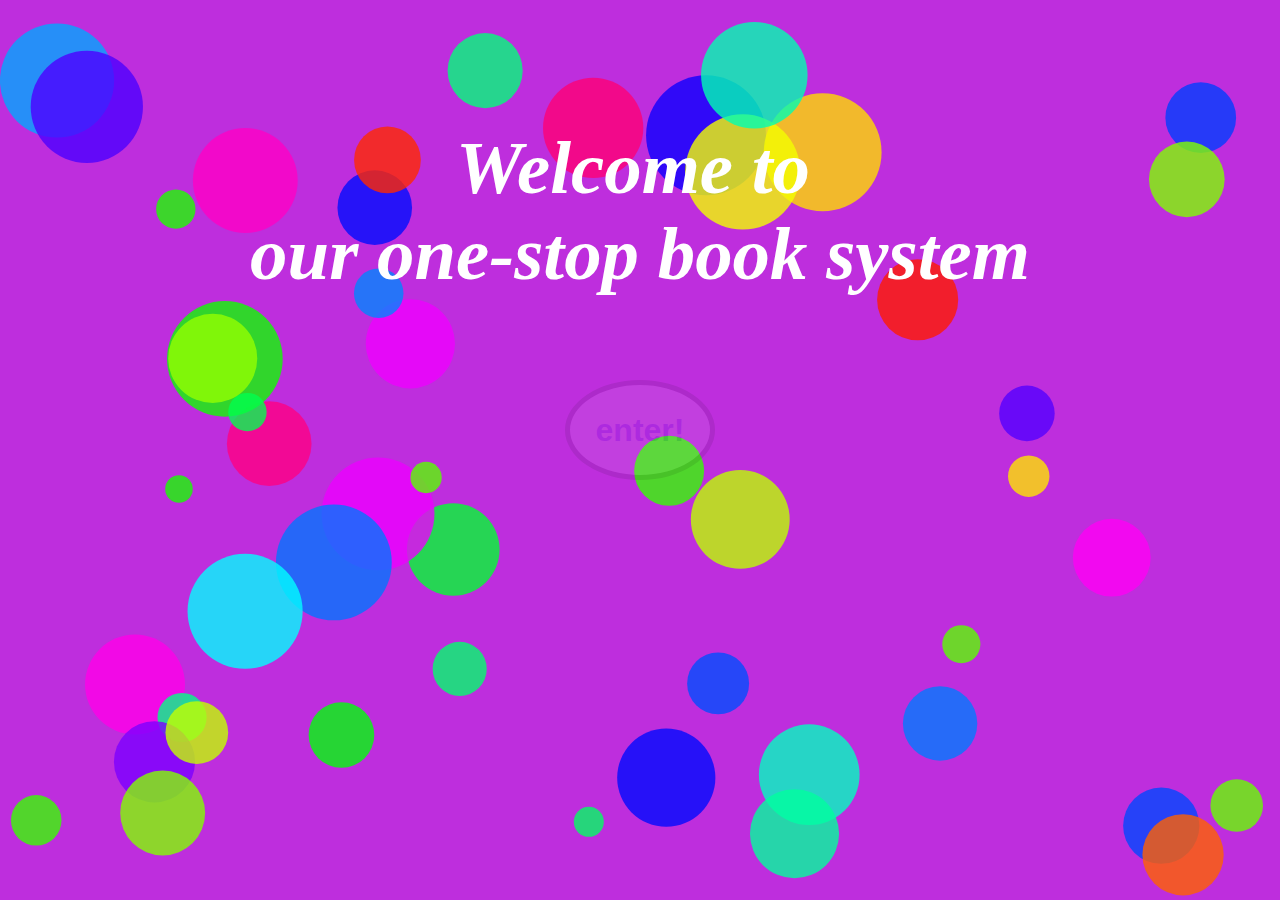
<file: index.html>
<!DOCTYPE html>
<html>
<head>
	<title>entrance</title>
	
	<style>
		body {
			margin: 0;
			padding: 0;
			height: 100vh;
			background:#be2edd;
			display: flex;
			flex-direction: column;
			align-items: center;
			justify-content: center;
			overflow: hidden;
		}

		canvas {
			position: absolute;
			top: 0;
			left: 0;
			width: 100%;
			height: 100%;
		}

		#txtDom {
			color: white;
			font-size: 4rem;
		    position: absolute;
			top: 50px;
		}
		#bcc{
			position: absolute;
			height: 100px;
			width: 150px;
			top: 380px;
			font-size:200%;
			font-weight: bolder;
			border: black 5px solid;
			border-radius: 50%;
		}
		a{
			text-decoration: none;
		}


	</style>
	<script src="./jquery.min.js"></script>
	<script>
		$(document).ready(function() {
  $("#bcc").fadeIn(4000); // 1000 represents the time in milliseconds for the fading effect
});</script>
</head>	
<body>
	<canvas id="canvas"></canvas>
	<div id="txtDom"><h3><i>&nbsp;&nbsp;&nbsp;&nbsp;&nbsp;&nbsp;&nbsp;&nbsp;&nbsp;&nbsp;&nbsp;Welcome to <br> our one-stop book system</i></h3></div>
	<button id="bcc" style="display:none"><a href="./main/main.html">enter!</a></button>
	

	
	<script>
		const canvas = document.getElementById("canvas");
		const ctx = canvas.getContext("2d");

		canvas.width = window.innerWidth;
		canvas.height = window.innerHeight;
		/* 
		Title: Bubble floating effect
        * Author:李念遠
        * Date:2021-06-28 20:20:56
        * Availability:https://blog.csdn.net/weixin_42105570/article/details/118327560?ops_request_misc=&request_id
		* =&biz_id=102&utm_term=js%E6%B0%94%E6%B3%A1%E6%B5%AE%E5%8A%A8&utm_medium=distribute.pc_search_result.none-task-blog-2
		~all~sobaiduweb~default-0-118327560.142^v87^control_2,239^v2^insert_chatgpt&spm=1018.2226.3001.4187
		*/

		class Bubble {
			constructor(x, y, radius, color) {
				this.x = x;
				this.y = y;
				this.radius = radius;
				this.color = color;
				this.dx = Math.random() - 0.5;
				this.dy = Math.random() - 0.5;
				this.speed = Math.random() * 5 + 1;
			}

			draw() {
				ctx.beginPath();
				ctx.arc(this.x, this.y, this.radius, 0, Math.PI * 2);
				ctx.fillStyle = this.color;
				ctx.fill();
			}

			update() {
				if (this.x + this.radius > canvas.width || this.x - this.radius < 0) {
					this.dx = -this.dx;
				}
				if (this.y + this.radius > canvas.height || this.y - this.radius < 0) {
					this.dy = -this.dy;
				}
				this.x += this.dx * this.speed;
				this.y += this.dy * this.speed;
			}
		}

		const bubbles = [];

		function init() {
			for (let i = 0; i < 50; i++) {
				const radius = Math.random() * 50 + 10;
				const x = Math.random() * (canvas.width - radius * 2) + radius;
				const y = Math.random() * (canvas.height - radius * 2) + radius;
				const color = `hsla(${Math.random() * 360}, 100%, 50%, 0.8)`;
				bubbles.push(new Bubble(x, y, radius, color));
			}
		}

		function animate() {
			requestAnimationFrame(animate);
			ctx.clearRect(0, 0, canvas.width, canvas.height);
			bubbles.forEach((bubble) => {
				bubble.draw();
				bubble.update();
			});
		}

		init();
		animate();
	</script>
	



	
</body>
</html>
</file>
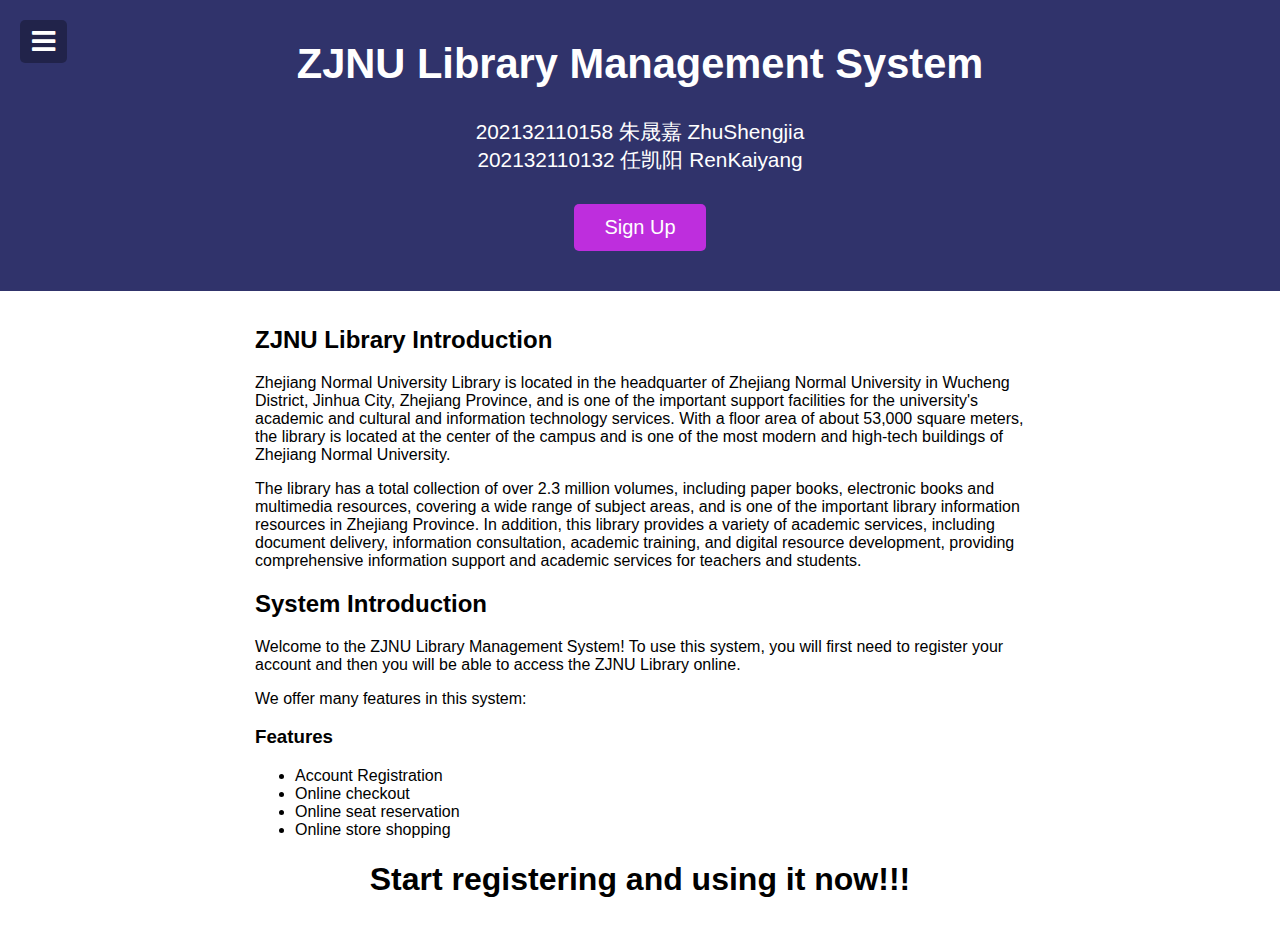
<file: main/main.html>
<!DOCTYPE html>
<html lang="en">
  <head>
    <meta charset="UTF-8" />
    <meta name="viewport" content="width=device-width, initial-scale=1.0" />
    <meta http-equiv="X-UA-Compatible" content="ie=edge" />
    <link
      rel="stylesheet"
      href="https://cdnjs.cloudflare.com/ajax/libs/font-awesome/5.11.2/css/all.min.css"
    />
    <!-- Font Awesome Free 5.11.2 by @fontawesome - https://fontawesome.com
 * License - https://fontawesome.com/license/free (Icons: CC BY 4.0, Fonts: SIL OFL 1.1, Code: MIT License) -->
    <link rel="stylesheet" href="main.css" />
    <title>ZJNU Library Management System</title>
  </head>
  <body>
    <nav id="navbar">
      <div class="logo">
        <img src="../touxiang.jpg" alt="user" />
        <!-- 
          img-name:touxiang.jpg
          souerce:https://inews.gtimg.com/newsapp_bt/0/14268115578/1000
         -->
      </div>
      <ul>
        <li><a href="./main.html">Home</a></li>
        
        <li><a href="../seat/seat.html">Seat reservation</a></li>
    
        <li><a href="../shoplist/shoplist.html">Store shopping</a></li>
        <li><a href="../book/borrow book.html">Book borrowing</a></li>
        <li><a href="../return/return.html">Borrowing Records&<br>Shopping<br> Orders</a></li>
      </ul>
    </nav>

    <header>
      <button id="toggle" class="toggle">
        <i class="fa fa-bars fa-2x"></i>
      </button>

      <h1>ZJNU Library Management System</h1>

      <p>
        202132110158 朱晟嘉 ZhuShengjia<br>
        202132110132 任凯阳 RenKaiyang
      </p>

      <button class="cta-btn" id="open">Sign Up</button>
    </header>

    
    <div class="container">
      <h2>ZJNU Library Introduction</h2>
      <p>
        Zhejiang Normal University Library is located in the headquarter of Zhejiang Normal University in Wucheng District, Jinhua City, Zhejiang Province, and is one of the important support facilities for the university's academic and cultural and information technology services. With a floor area of about 53,000 square meters, the library is located at the center of the campus and is one of the most modern and high-tech buildings of Zhejiang Normal University.
      </p>
      <p>
        The library has a total collection of over 2.3 million volumes, including paper books, electronic books and multimedia resources, covering a wide range of subject areas, and is one of the important library information resources in Zhejiang Province. In addition, this library provides a variety of academic services, including document delivery, information consultation, academic training, and digital resource development, providing comprehensive information support and academic services for teachers and students.
      </p>

      <h2>System Introduction</h2>

      <p>
        Welcome to the ZJNU Library Management System! To use this system, you will first need to register your account and then you will be able to access the ZJNU Library online. 
      </p>
      <p>
        We offer many features in this system:
      </p>
      <h3>Features</h3>
      <ul>
        <li>Account Registration</li>
        <li>Online checkout</li>
        <li>Online seat reservation</li>
        <li>Online store shopping</li>
      </ul>

      <h1 style="text-align: center;">
        Start registering and using it now!!!
      <h1>
    </div>

    <!-- Modal -->
    <div class="modal-container" id="modal">
      <div class="modal">
        <button class="close-btn" id="close">
          <i class="fa fa-times"></i>
        </button>
        <div class="modal-header">
          <h3>Sign Up</h3>
        </div>
        <div class="modal-content">
          <p>Welcome to register ZJNU Library Management System</p>
          <form class="modal-form">
            <div>
              <label for="name">Name</label>
              <input
                type="text"
                id="name"
                placeholder="Enter Name"
                class="form-input"
              />
            </div>
            <div>
              <label for="email">Email</label>
              <input
                type="email"
                id="email"
                placeholder="Enter Email"
                class="form-input"
              />
            </div>
            <div>
              <label for="password">Password</label>
              <input
                type="password"
                id="password"
                placeholder="Enter Password"
                class="form-input"
              />
            </div>
            <div>
              <label for="password2">Confirm Password</label>
              <input
                type="password"
                id="password2"
                placeholder="Confirm Password"
                class="form-input"
              />
            </div>
            <input type="submit" value="Submit" class="submit-btn" />
          </form>
        </div>
      </div>
    </div>

    <script src="main.js"></script>
  </body>
</html>
</file>
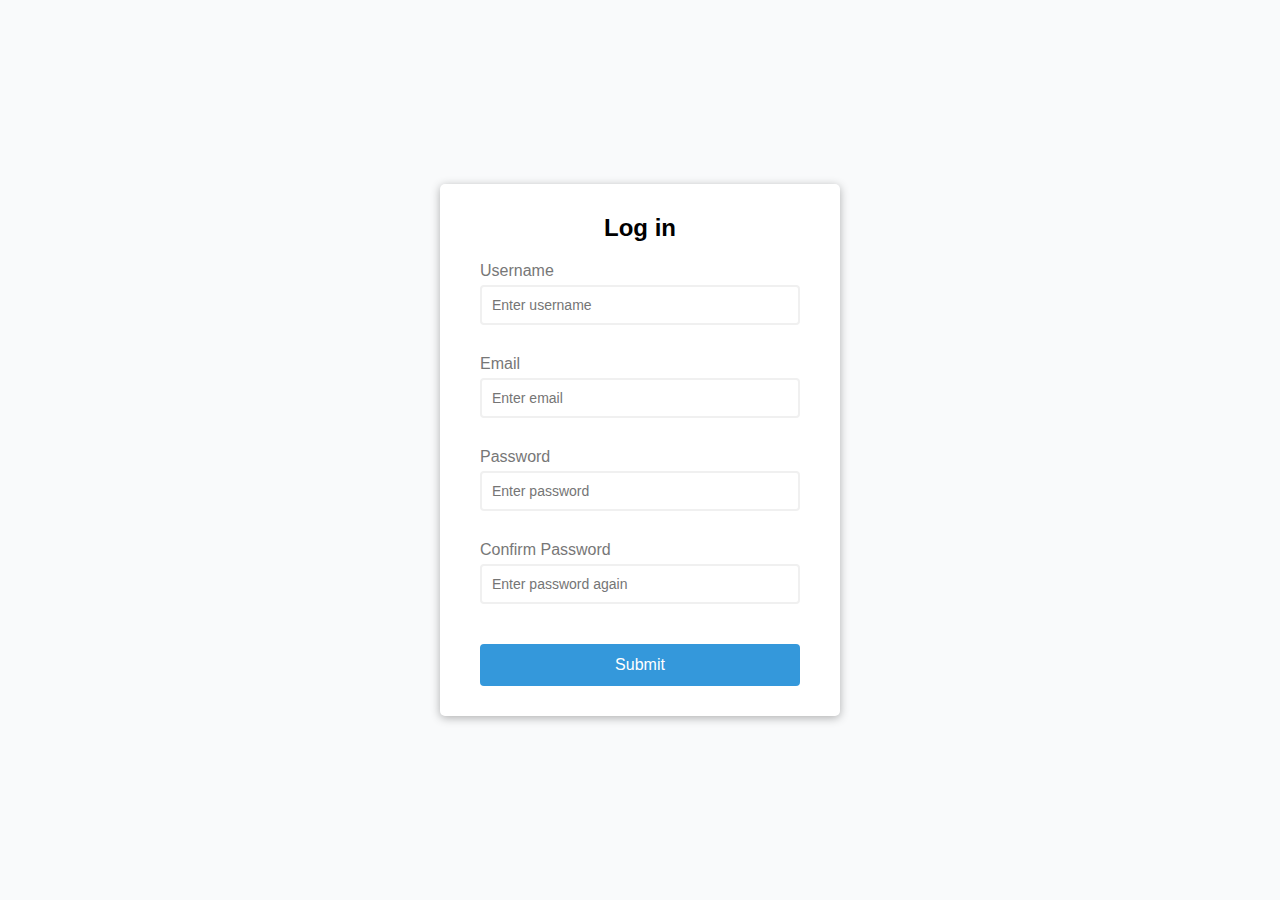
<file: register/Register.html>
<!DOCTYPE html>
<html lang="en">
  <head>
    <meta charset="UTF-8" />
    <meta name="viewport" content="width=device-width, initial-scale=1.0" />
    <meta http-equiv="X-UA-Compatible" content="ie=edge" />
    <link rel="stylesheet" href="Register.css" />
    <title>Form Validator</title>
  </head>
  <body>
    <!-- The production effect of simple forms -->
    <div class="container">
      <form id="form" class="form">
        <h2>Log in</h2>
        <div class="form-control">
          <label for="username">Username</label>
          <input type="text" id="username" placeholder="Enter username" />
          <small>Error message</small>
        </div>
        <div class="form-control">
          <label for="email">Email</label>
          <input type="text" id="email" placeholder="Enter email" />
          <small>Error message</small>
        </div>
        <div class="form-control">
          <label for="password">Password</label>
          <input type="password" id="password" placeholder="Enter password" />
          <small>Error message</small>
        </div>
        <div class="form-control">
          <label for="password2">Confirm Password</label>
          <input
            type="password"
            id="password2"
            placeholder="Enter password again"
          />
          <small>Error message</small>
        </div>
        <button type="submit">Submit</button>
      </form>
    </div>

    <script src="Register.js"></script>
  </body>
</html>
</file>
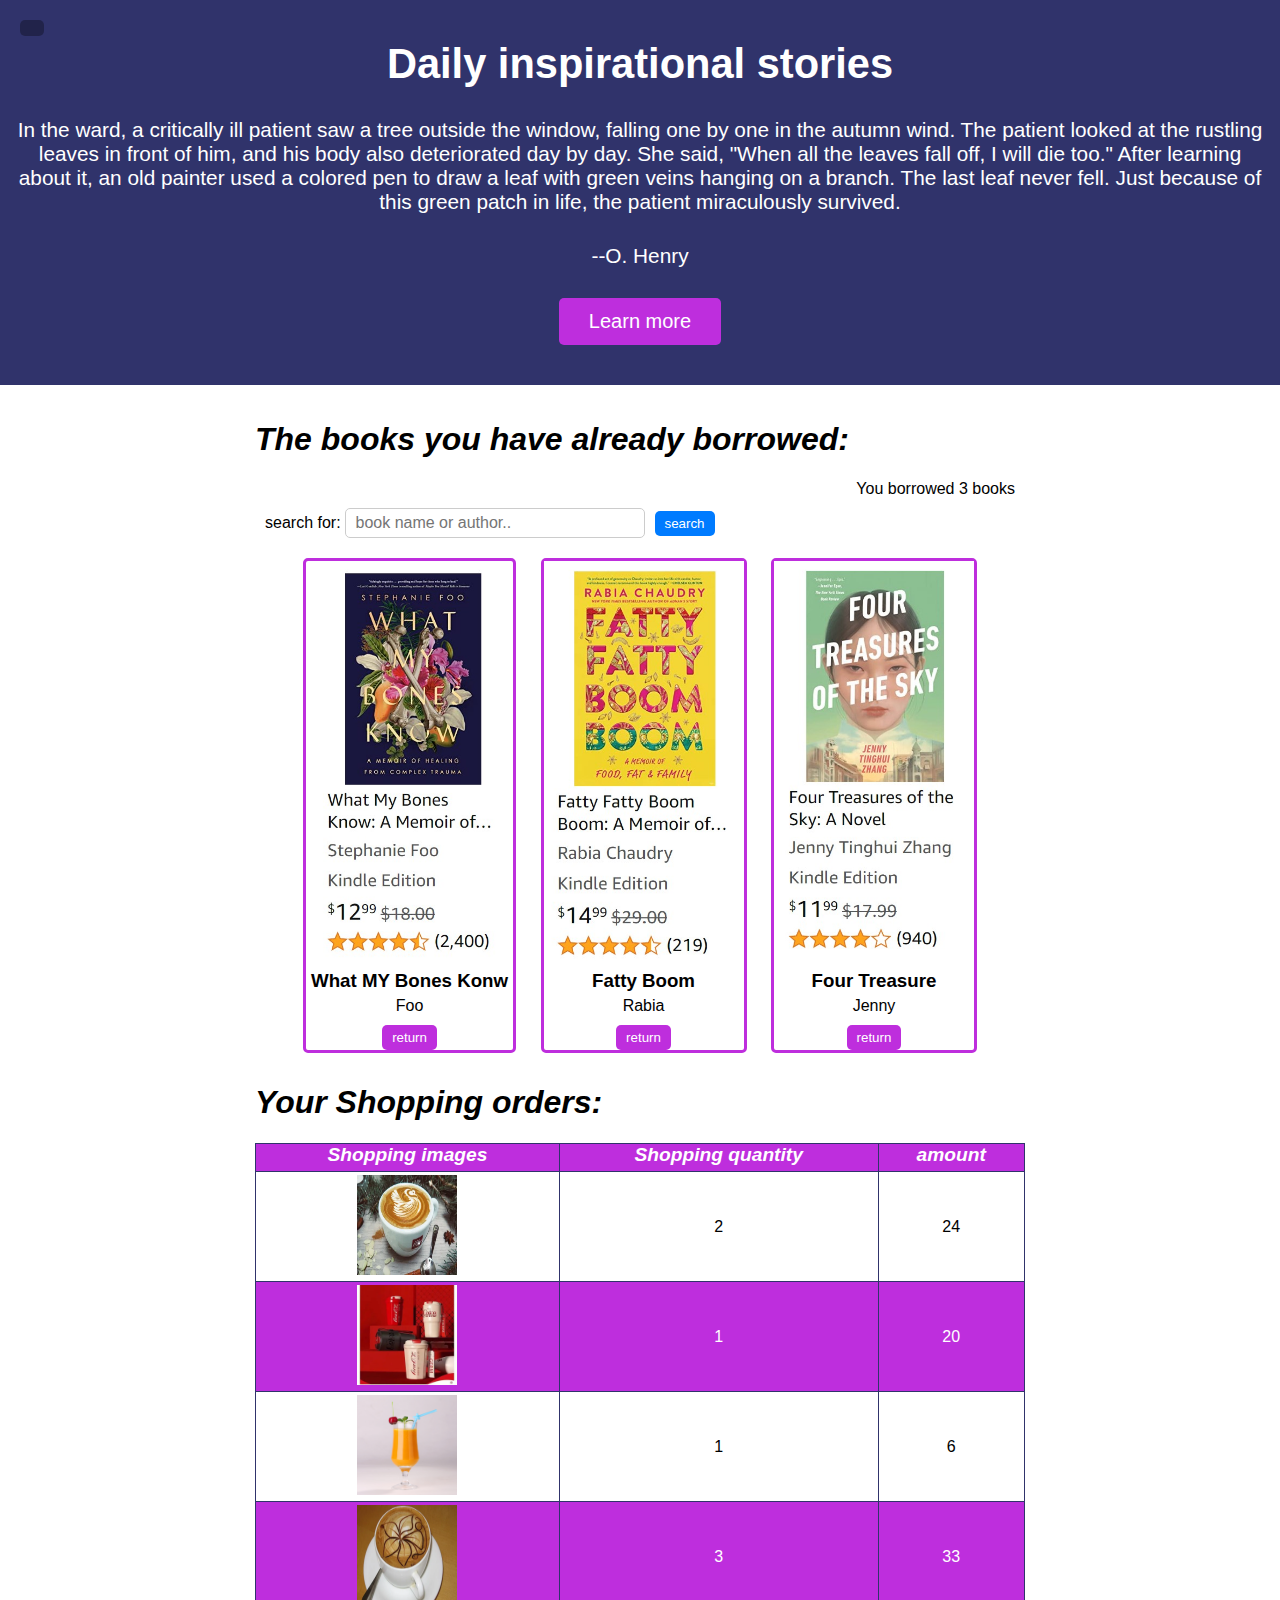
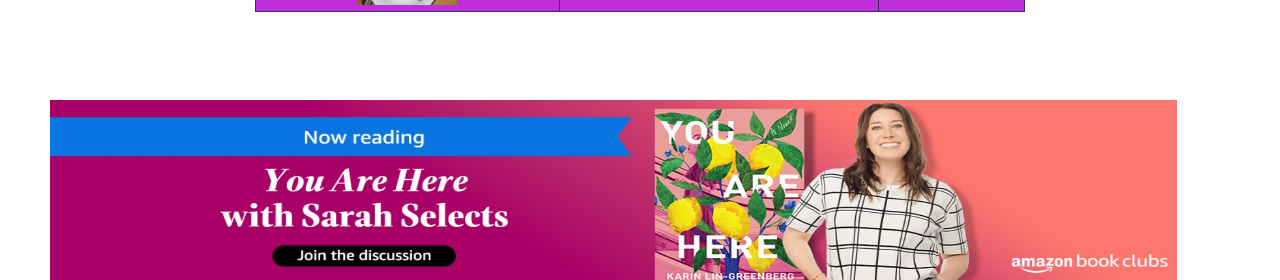
<file: return/return.html>
<!DOCTYPE html>
<html lang="en">
  <head>
    <meta charset="UTF-8" />
    <meta name="viewport" content="width=device-width, initial-scale=1.0" />
    <meta http-equiv="X-UA-Compatible" content="ie=edge" />
    <link
      rel="stylesheet"
      href="https://cdnjs.cloudflare.com/ajax/libs/font-awesome/5.11.2/css/all.min.css"
      integrity="sha256-+N4/V/SbAFiW1MPBCXnfnP9QSN3+Keu+NlB+0ev/YKQ="
      crossorigin="anonymous"
    />
     <!-- Font Awesome Free 5.11.2 by @fontawesome - https://fontawesome.com
 * License - https://fontawesome.com/license/free (Icons: CC BY 4.0, Fonts: SIL OFL 1.1, Code: MIT License) -->
    <script src="../jquery.min.js"></script>
    <link rel="stylesheet" href="return.css" />
    <title>return page</title>
  </head>
  <body>
    <nav id="navbar">
      <div class="logo">
        <img src="../touxiang.jpg" alt="user" />
        <!-- 
          img-name:touxiang.jpg
          souerce:https://inews.gtimg.com/newsapp_bt/0/14268115578/1000
         -->
      </div>
      <ul>
        <li><a href="../main/main.html">Home</a></li>
        
        <li><a href="../seat/seat.html">Seat reservation</a></li>
        <li><a href="../shoplist/shoplist.html">Store shopping</a></li>
        <li><a href="../book/borrow book.html">Book borrowing</a></li>
        <li><a href="return.html">Borrowing Records&<br>Shopping<br> Orders</a></li>
      </ul>
    </nav>

    <header>
      <button id="toggle" class="toggle">
        <i class="fa fa-bars fa-2x"></i>
      </button>

      <h1>Daily inspirational stories</h1>

      <p>
        In the ward, a critically ill patient saw a tree outside the window, 
        falling one by one in the autumn wind. The patient looked at the rustling leaves in front of him, 
        and his body also deteriorated day by day. She said, "When all the leaves fall off, I will die too." 
        After learning about it, an old painter used a colored pen to draw a leaf with green veins hanging on a branch. 
        The last leaf never fell. Just because of this green patch in life, the patient miraculously survived.
      </p>
      <!-- Inspirational Stories
        source:https://www.zhihu.com/
       -->
      <p>--O. Henry</p>

      <button class="cta-btn" id="open" ><a href="https://zhuanlan.zhihu.com/">Learn more</a></button>
       <!--hyperlink
        source:https://www.zhihu.com/
       -->
    </header>

    <div class="container">
        <h1><i>The books you have already borrowed:</i></h1>
        <div id="borrowed-count"></div>
        <div id="search-form">
          <label for="search">search for:</label>
          <input type="text" id="search" placeholder=" book name or author..">
          <button id="search-btn">search</button>
        </div>
        <div id="books-container"></div>
        <h1><i>Your Shopping orders:</i></h1>
        <table  id =  "customers" >
          <tr >
             <th  ><i>Shopping images</i>  </th >
             <th  > <i>Shopping quantity</i>  </th >
             <th  ><i>amount</i>  </th >
          </tr >
          <tr >
             <td  > <img src="../shoplist/Cappuccino.jpg" height="100px" width="100px"></td >
               <!-- 
             img-name:Cappuccino.jpg
             souerce:https://img1.baidu.com/it/u=2826930152,2103330653&fm=253&app=138&size=w931&n=0&f=JPEG&fmt=auto?sec=1684515600&t=9a3dd11f0f9c174ee22a32458ec95b26
                -->
             <td  > 2</td >
             <td  > 24</td >
          </tr >
          <tr  class =  "alt" >
             <td  > <img src="../shoplist/Co branded water cup.jpg" height="100px" width="100px"> </td >
                <!-- 
             img-name:Co branded water cup.jpg
             souerce:https://img2.baidu.com/it/u=3472330311,2733216461&fm=253&fmt=auto&app=138&f=JPEG?w=500&h=666
                -->
             <td  > 1 </td >
             <td  > 20</td >
          </tr >
          <tr >
             <td  > <img src="../shoplist/juice.jpg" height="100px" width="100px"> </td >
                <!-- 
             img-name:juice.jpg
             souerce:https://img2.baidu.com/it/u=2124370433,2316443252&fm=253&fmt=auto&app=138&f=JPEG?w=500&h=500
                -->
             <td  > 1 </td >
             <td  > 6  </td >
          </tr >
          <tr  class =  "alt" >
             <td  > <img src="../shoplist/natie.jpg" height="100px" width="100px"> </td >
                <!-- 
             img-name:natie.jpg
             souerce:https://img1.baidu.com/it/u=3045364579,2004617519&fm=253&fmt=auto&app=138&f=JPEG?w=500&h=667
                -->
             <td  > 3</td  >
             <td  > 33 </td >
          </tr >
          
          </table >
          <div class="bar5"><img src="./bar5.jpg"></div>
          <!-- 
          img-name:bar5.jpg
          souerce:https://www.amazon.cn/
         -->
          
    </div>
    <script src="return1.js"></script>
   
   
    
    
   
  </body>
</html>
</file>
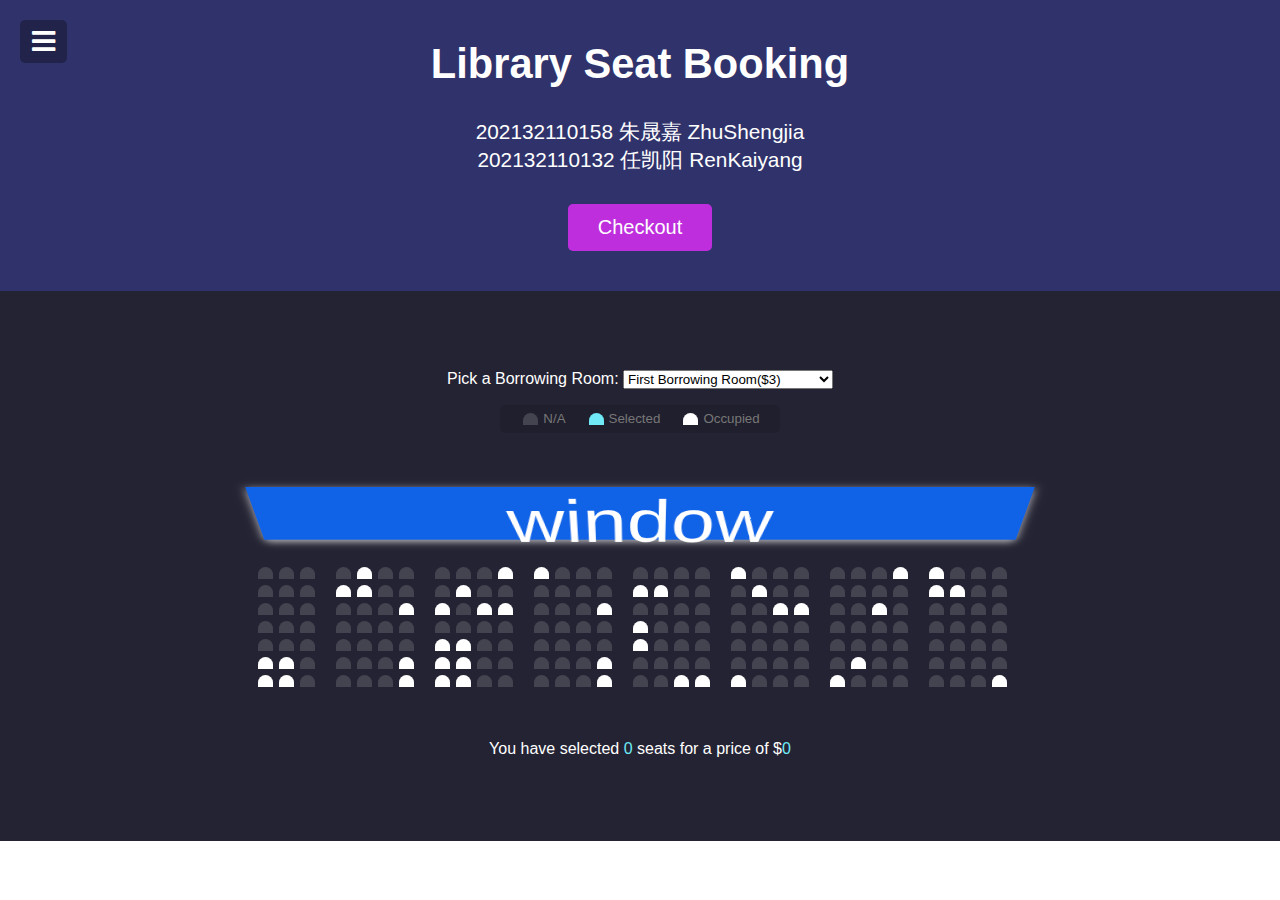
<file: seat/seat.html>
<!DOCTYPE html>
<html lang="en">
  <head>
    <meta charset="UTF-8" />
    <meta name="viewport" content="width=device-width, initial-scale=1.0" />
    <meta http-equiv="X-UA-Compatible" content="ie=edge" />
    <link
      rel="stylesheet"
      href="https://cdnjs.cloudflare.com/ajax/libs/font-awesome/5.11.2/css/all.min.css"
    />
     <!-- Font Awesome Free 5.11.2 by @fontawesome - https://fontawesome.com
 * License - https://fontawesome.com/license/free (Icons: CC BY 4.0, Fonts: SIL OFL 1.1, Code: MIT License) -->
    <link rel="stylesheet" href="main.css" />
    <link rel="stylesheet" href="seat.css" />
    <title>Library Seat Booking</title>
  </head>
  <body>
    <nav id="navbar">
      <div class="logo">
        <img src="../touxiang.jpg" alt="user" />
         <!-- 
          img-name:touxiang.jpg
          souerce:https://inews.gtimg.com/newsapp_bt/0/14268115578/1000
         -->
      </div>
      <ul>
        <li><a href="../main/main.html">Home</a></li>
        
        <li><a href="seat.html">Seat reservation</a></li>
        <li><a href="../shoplist/shoplist.html">Store shopping</a></li>
        <li><a href="../book/borrow book.html">Book borrowing</a></li>
        <li><a href="../return/return.html">Borrowing Records&<br>Shopping<br> Orders</a></li>
      </ul>
    </nav>

    <header>
      <button id="toggle" class="toggle">
        <i class="fa fa-bars fa-2x"></i>
      </button>

      <h1>Library Seat Booking</h1>

      <p>
        202132110158 朱晟嘉 ZhuShengjia<br>
        202132110132 任凯阳 RenKaiyang
      </p>

      <button class="cta-btn" id="open">Checkout</button>
    </header>
  <body1>
    <div class="seat-container">
      <label>Pick a Borrowing Room:</label>
      <select id="seat">
        <option value="3">First Borrowing Room($3)</option>
        <option value="6">Second Borrowing Room($6)</option>
        <option value="10">Third Borrowing Room($10)</option>
        <option value="15">The Best Borrowing Room($15)</option>
      </select>
    </div>

    <ul class="showcase">
      <li>
        <div class="seat"></div>
        <small>N/A</small>
      </li>
      <li>
        <div class="seat selected"></div>
        <small>Selected</small>
      </li>
      <li>
        <div class="seat occupied"></div>
        <small>Occupied</small>
      </li>
    </ul>

    <div class="container">
      <div class="window">window</div>
      <!-- The main interface of this interface is adapted from
         the movie seat selection interface. We have created many
          small shapes to achieve seat selection function -->

      <div class="row">
        <div class="seat"></div>
        <div class="seat"></div>
        <div class="seat"></div>
        <div class="seat"></div>
        <div class="seat occupied"></div>
        <div class="seat"></div>
        <div class="seat"></div>
        <div class="seat"></div>
        <div class="seat"></div>
        <div class="seat"></div>
        <div class="seat occupied"></div>
        <div class="seat occupied"></div>
        <div class="seat"></div>
        <div class="seat"></div>
        <div class="seat"></div>
        <div class="seat"></div>
        <div class="seat"></div>
        <div class="seat"></div>
        <div class="seat"></div>
        <div class="seat occupied"></div>
        <div class="seat"></div>
        <div class="seat"></div>
        <div class="seat"></div>
        <div class="seat"></div>
        <div class="seat"></div>
        <div class="seat"></div>
        <div class="seat occupied"></div>
        <div class="seat occupied"></div>
        <div class="seat"></div>
        <div class="seat"></div>
        <div class="seat"></div>

      </div>
      <div class="row">
        <div class="seat"></div>
        <div class="seat"></div>
        <div class="seat"></div>
        <div class="seat occupied"></div>
        <div class="seat occupied"></div>
        <div class="seat"></div>
        <div class="seat"></div>
        <div class="seat"></div>
        <div class="seat occupied"></div>
        <div class="seat"></div>
        <div class="seat"></div>
        <div class="seat"></div>
        <div class="seat"></div>
        <div class="seat"></div>
        <div class="seat"></div>
        <div class="seat occupied"></div>
        <div class="seat occupied"></div>
        <div class="seat"></div>
        <div class="seat"></div>
        <div class="seat"></div>
        <div class="seat occupied"></div>
        <div class="seat"></div>
        <div class="seat"></div>
        <div class="seat"></div>
        <div class="seat"></div>
        <div class="seat"></div>
        <div class="seat"></div>
        <div class="seat occupied"></div>
        <div class="seat occupied"></div>
        <div class="seat"></div>
        <div class="seat"></div>
      </div>
      <div class="row">
        <div class="seat"></div>
        <div class="seat"></div>
        <div class="seat"></div>
        <div class="seat"></div>
        <div class="seat"></div>
        <div class="seat"></div>
        <div class="seat occupied"></div>
        <div class="seat occupied"></div>
        <div class="seat"></div>
        <div class="seat occupied"></div>
        <div class="seat occupied"></div>
        <div class="seat"></div>
        <div class="seat"></div>
        <div class="seat"></div>
        <div class="seat occupied"></div>
        <div class="seat"></div>
        <div class="seat"></div>
        <div class="seat"></div>
        <div class="seat"></div>
        <div class="seat"></div>
        <div class="seat"></div>
        <div class="seat occupied"></div>
        <div class="seat occupied"></div>
        <div class="seat"></div>
        <div class="seat"></div>
        <div class="seat occupied"></div>
        <div class="seat"></div>
        <div class="seat"></div>
        <div class="seat"></div>
        <div class="seat"></div>
        <div class="seat"></div>
      </div>
      <div class="row">
        <div class="seat"></div>
        <div class="seat"></div>
        <div class="seat"></div>
        <div class="seat"></div>
        <div class="seat"></div>
        <div class="seat"></div>
        <div class="seat"></div>
        <div class="seat"></div>
        <div class="seat"></div>
        <div class="seat"></div>
        <div class="seat"></div>
        <div class="seat"></div>
        <div class="seat"></div>
        <div class="seat"></div>
        <div class="seat"></div>
        <div class="seat occupied"></div>
        <div class="seat"></div>
        <div class="seat"></div>
        <div class="seat"></div>
        <div class="seat"></div>
        <div class="seat"></div>
        <div class="seat"></div>
        <div class="seat"></div>
        <div class="seat"></div>
        <div class="seat"></div>
        <div class="seat"></div>
        <div class="seat"></div>
        <div class="seat"></div>
        <div class="seat"></div>
        <div class="seat"></div>
        <div class="seat"></div>
      </div>
      <div class="row">
        <div class="seat"></div>
        <div class="seat"></div>
        <div class="seat"></div>
        <div class="seat"></div>
        <div class="seat"></div>
        <div class="seat"></div>
        <div class="seat"></div>
        <div class="seat occupied"></div>
        <div class="seat occupied"></div>
        <div class="seat"></div>
        <div class="seat"></div>
        <div class="seat"></div>
        <div class="seat"></div>
        <div class="seat"></div>
        <div class="seat"></div>
        <div class="seat occupied"></div>
        <div class="seat"></div>
        <div class="seat"></div>
        <div class="seat"></div>
        <div class="seat"></div>
        <div class="seat"></div>
        <div class="seat"></div>
        <div class="seat"></div>
        <div class="seat"></div>
        <div class="seat"></div>
        <div class="seat"></div>
        <div class="seat"></div>
        <div class="seat"></div>
        <div class="seat"></div>
        <div class="seat"></div>
        <div class="seat"></div>
      </div>
      <div class="row">
        <div class="seat occupied"></div>
        <div class="seat occupied"></div>
        <div class="seat"></div>
        <div class="seat"></div>
        <div class="seat"></div>
        <div class="seat"></div>
        <div class="seat occupied"></div>
        <div class="seat occupied"></div>
        <div class="seat occupied"></div>
        <div class="seat"></div>
        <div class="seat"></div>
        <div class="seat"></div>
        <div class="seat"></div>
        <div class="seat"></div>
        <div class="seat occupied"></div>
        <div class="seat"></div>
        <div class="seat"></div>
        <div class="seat"></div>
        <div class="seat"></div>
        <div class="seat"></div>
        <div class="seat"></div>
        <div class="seat"></div>
        <div class="seat"></div>
        <div class="seat"></div>
        <div class="seat occupied"></div>
        <div class="seat"></div>
        <div class="seat"></div>
        <div class="seat"></div>
        <div class="seat"></div>
        <div class="seat"></div>
        <div class="seat"></div>
      </div>
      <div class="row">
        <div class="seat occupied"></div>
        <div class="seat occupied"></div>
        <div class="seat"></div>
        <div class="seat"></div>
        <div class="seat"></div>
        <div class="seat"></div>
        <div class="seat occupied"></div>
        <div class="seat occupied"></div>
        <div class="seat occupied"></div>
        <div class="seat"></div>
        <div class="seat"></div>
        <div class="seat"></div>
        <div class="seat"></div>
        <div class="seat"></div>
        <div class="seat occupied"></div>
        <div class="seat"></div>
        <div class="seat"></div>
        <div class="seat occupied"></div>
        <div class="seat occupied"></div>
        <div class="seat occupied"></div>
        <div class="seat"></div>
        <div class="seat"></div>
        <div class="seat"></div>
        <div class="seat occupied"></div>
        <div class="seat"></div>
        <div class="seat"></div>
        <div class="seat"></div>
        <div class="seat"></div>
        <div class="seat"></div>
        <div class="seat"></div>
        <div class="seat occupied"></div>
      </div>
    </div>

    <p class="text">
      You have selected <span id="count">0</span> seats for a price of $<span
        id="total"
        >0</span>
    </p>

    <script src="seat.js"></script>
  </body>
</html>

    <!-- Modal -->
    <div class="modal-container" id="modal">
      <div class="modal">
        <button class="close-btn" id="close">
          <i class="fa fa-times"></i>
        </button>
        <div class="modal-header">
          <h3>Appointment successful!!!</h3>
          <h3>Please sign in before nine o'clock!</h3>
        </div>
      </div>
    </div>

    <script src="main.js"></script>
  </body>
</html>
</file>
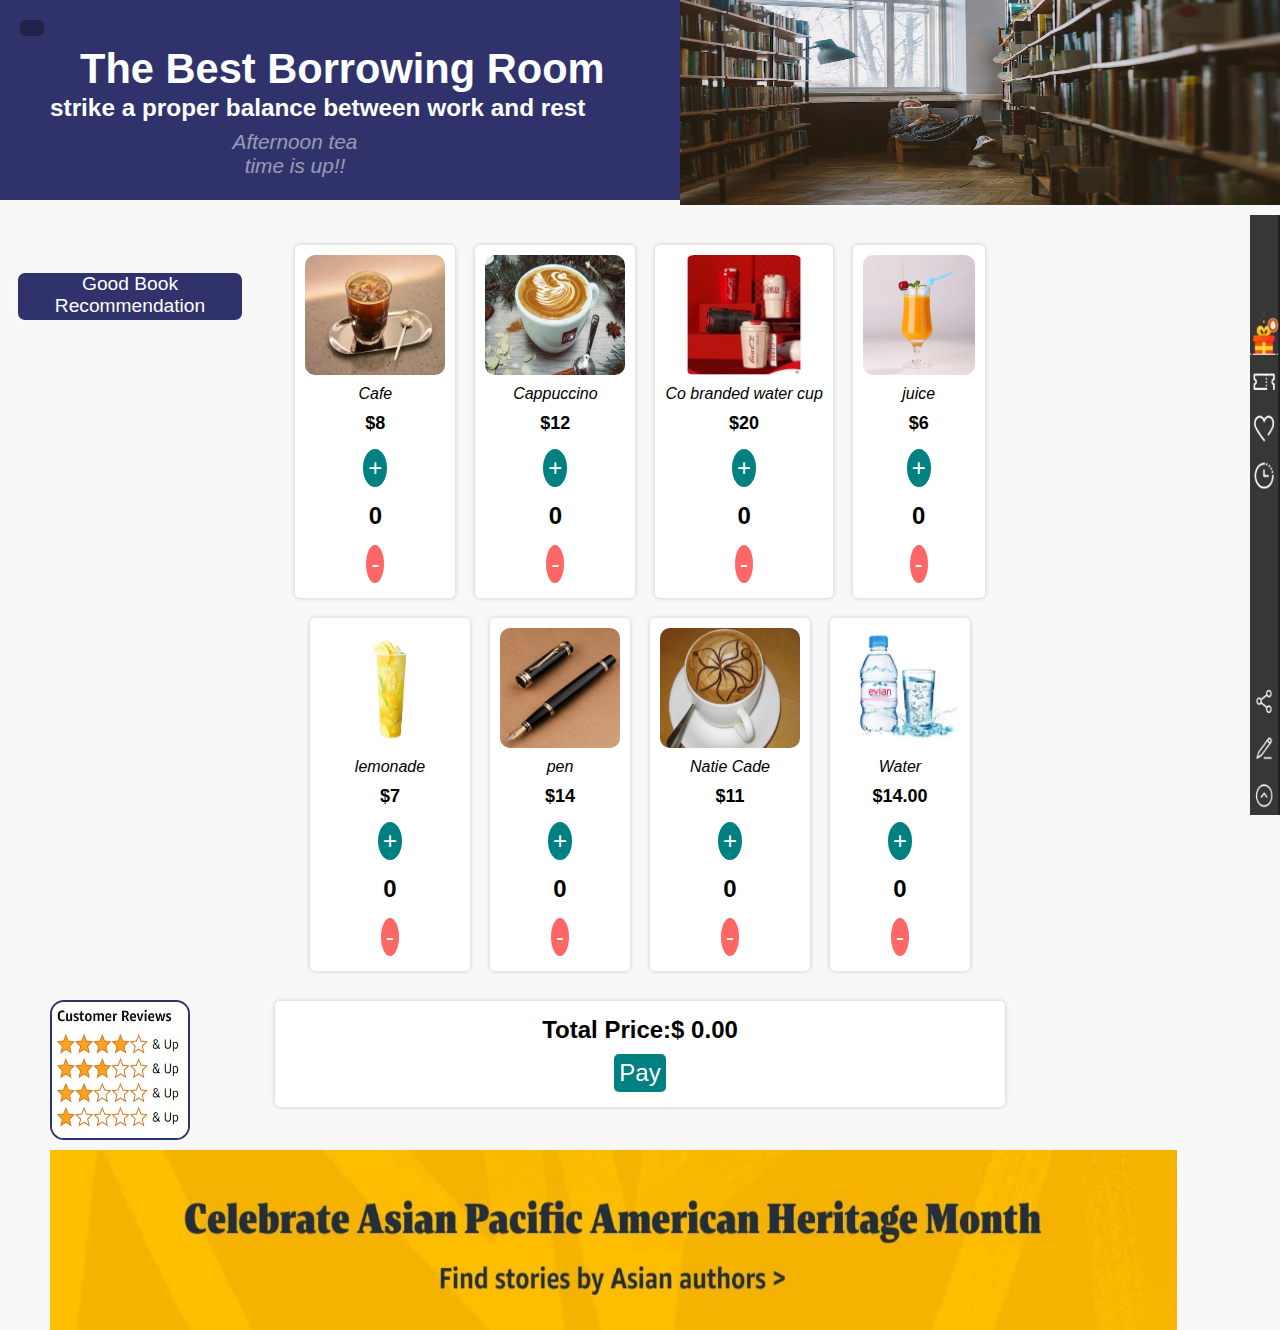
<file: shoplist/shoplist.html>
<!DOCTYPE html>
<html lang="en">
  <head>
    <meta charset="UTF-8" />
    <meta name="viewport" content="width=device-width, initial-scale=1.0" />
    <meta http-equiv="X-UA-Compatible" content="ie=edge" />
    <link
      rel="stylesheet"
      href="https://cdnjs.cloudflare.com/ajax/libs/font-awesome/5.11.2/css/all.min.css"
      integrity="sha256-+N4/V/SbAFiW1MPBCXnfnP9QSN3+Keu+NlB+0ev/YKQ="
      crossorigin="anonymous"
    />
     <!-- Font Awesome Free 5.11.2 by @fontawesome - https://fontawesome.com
 * License - https://fontawesome.com/license/free (Icons: CC BY 4.0, Fonts: SIL OFL 1.1, Code: MIT License) -->
    <link rel="stylesheet" href="shoplist.css" />
    <style>
      .products img {
        max-width: 140px;
        max-height: 140px;
      }
    </style>
    <script src="../jquery.min.js">
    </script>

    <title>shoplist</title>
  </head>
  <body>
    
    <nav id="navbar">
      <div class="logo">
        <img src="../touxiang.jpg" alt="user" />
         <!-- 
          img-name:touxiang.jpg
          souerce:https://inews.gtimg.com/newsapp_bt/0/14268115578/1000
         -->
      </div>
      <ul>
        <li><a href="../main/main.html">Home</a></li>
        
        <li><a href="../seat/seat.html">Seat reservation</a></li>
        <li><a href="shoplist.html">Store shopping</a></li>
        <li><a href="../book/borrow book.html">Book borrowing</a></li>
        <li><a href="../return/return.html">Borrowing Records&<br>Shopping<br> Orders</a></li>
      </ul>
    </nav>

    <header>
      <button id="toggle" class="toggle">
        <i class="fa fa-bars fa-2x"></i>
       
      </button>
      <label>1</label><br><br><br><br><label>1</label><br>
      <h1 id="first1">The Best Borrowing Room</h1>
      <h3 id="first2">strike a proper balance between work and rest</h3>
      
      <div id="first3"><i>Afternoon tea time is up!!</i></div>
     

 <div class="lunbo">
  <img id="lunbo_img" src="lib1.jpg" >
</div>



    </header>
   
    

    <div class="container">
     
        <div class="products">
          <div class="product">
            <img src="./Cafe Americano.jpg" alt="Product 2" height="120px">
            <!-- 
             img-name:Cafe Americano.jpg
             souerce:https://img2.baidu.com/it/u=1974983284,491160818&fm=253&fmt=auto&app=138&f=JPEG?w=500&h=666
                -->
            <i>Cafe</i>
            <p>$8</p>
            <button class="add">+</button>
            <span class="quantity">0</span>
            <button class="remove">-</button>
        </div>
          <div class="product">
            <img src="./Cappuccino.jpg" alt="Product 2" height="120xp">
            <!-- 
             img-name:Cappuccino.jpg
             souerce:https://img1.baidu.com/it/u=2826930152,2103330653&fm=253&app=138&size=w931&n=0&f=JPEG&fmt=auto?sec=1684515600&t=9a3dd11f0f9c174ee22a32458ec95b26
                -->
            <i>Cappuccino</i>
            <p>$12</p>
            <button class="add">+</button>
            <span class="quantity">0</span>
            <button class="remove">-</button>
        </div>
          <div class="product">
            <img src="./Co branded water cup.jpg" alt="Product 2" height="120px">
            <!-- 
             img-name:Co branded water cup.jpg
             souerce:https://img2.baidu.com/it/u=3472330311,2733216461&fm=253&fmt=auto&app=138&f=JPEG?w=500&h=666
                -->
            <i>Co branded water cup</i>
            <p>$20</p>
            <button class="add">+</button>
            <span class="quantity">0</span>
            <button class="remove">-</button>
        </div>
        <div class="product">
          <img src="./juice.jpg" alt="Product 2" height="120px">
            <!-- 
             img-name:juice.jpg
             souerce:https://img2.baidu.com/it/u=2124370433,2316443252&fm=253&fmt=auto&app=138&f=JPEG?w=500&h=500
                -->
          <i>juice</i>
          <p>$6</p>
          <button class="add">+</button>
          <span class="quantity">0</span>
          <button class="remove">-</button>
      </div>
            
            <div class="product">
                <img src="./lemonade.jpg" alt="Product 2" height="120px" >
                 <!-- 
             img-name:lemonade.jpg
             souerce:https://img2.baidu.com/it/u=3956446067,1228565453&fm=253&fmt=auto&app=138&f=JPEG?w=760&h=500
                -->
                
                <i>lemonade</i>
                <p>$7</p>
                <button class="add">+</button>
                <span class="quantity">0</span>
                <button class="remove">-</button>
            </div>
            <div class="product">
                <img src="./pen.jpg" alt="Product 2" height="120px">
                 <!-- 
             img-name:pen.jpg
             souerce:https://img2.baidu.com/it/u=3956446067,1228565453&fm=253&fmt=auto&app=138&f=JPEG?w=760&h=500
                -->
                <i>pen</i>
                <p>$14</p>
                <button class="add">+</button>
                <span class="quantity">0</span>
                <button class="remove">-</button>
            </div>
            <div class="product">
                <img src="./natie.jpg" alt="Product 2" height="120px">
                <!-- 
             img-name:natie.jpg
             souerce:https://img1.baidu.com/it/u=3045364579,2004617519&fm=253&fmt=auto&app=138&f=JPEG?w=500&h=667
                -->
                <i>Natie Cade</i>
                <p>$11</p>
                <button class="add">+</button>
                <span class="quantity">0</span>
                <button class="remove">-</button>
            </div>
            <div class="product">
                <img src="./water.jpg" alt="Product 2" height="120px">
                 <!-- 
             img-name:water.jpg
             souerce:https://img2.baidu.com/it/u=3956446067,1228565453&fm=253&fmt=auto&app=138&f=JPEG?w=760&h=500
                -->
                <i>Water</i>
                <p>$14.00</p>
                <button class="add">+</button>
                <span class="quantity">0</span>
                <button class="remove">-</button>
            </div>
            <div class="bar">
              <img src="./bar.jpg">
               <!-- 
             img-name:bar.jpg
             souerce:https://www.amazon.cn/
                -->
             </div>
             <div class="bar1">
              <img src="./star.jpg">
                <!-- 
             img-name:star.jpg
             souerce:https://www.amazon.cn/
                -->
             </div>
             <div id="allof">
              <div id="flip">
                Good Book Recommendation</div>
           <div id="panel">
          <img src="./BookDisplay.jpg" height="230px" width="230px">
           <!-- 
             img-name:BookDisplay.jpg
             souerce:https://www.amazon.cn/
                -->
           </div>
          </div>
          <div class="bar2">
            <img src="./bar2.jpg">
            <!-- 
             img-name:bar2.jpg
             souerce:https://www.amazon.cn/
                -->
           </div>

        </div>
        
        <div class="total">
            <p>Total Price:$ <span>0.00</span></p>
            <button>Pay</button>
        </div>
       

      
      

      
    </div>

    <!-- Modal -->
    

    <script src="shoplist.js"></script>
  </body>
</html>
</file>
<file: main/main.css>
:root {
    --modal-duration: 1s;
    --primary-color: #30336b;
    --secondary-color: #be2edd;
  }
  
  * {
    box-sizing: border-box;
  }
  
  body {
    font-family: 'Lato', sans-serif;
    margin: 0;
    transition: transform 0.3s ease;
  }
  
  body.show-nav {
    /* Width of nav */
    transform: translateX(200px);
  }
  
  nav {
    background-color: var(--primary-color);
    border-right: 2px solid rgba(200, 200, 200, 0.1);
    color: #fff;
    position: fixed;
    top: 0;
    left: 0;
    width: 200px;
    height: 100%;
    z-index: 100;
    transform: translateX(-100%);
  }
  
  nav .logo {
    padding: 30px 0;
    text-align: center;
  }
  
  nav .logo img {
    height: 75px;
    width: 75px;
    border-radius: 50%;
  }
  
  nav ul {
    padding: 0;
    list-style-type: none;
    margin: 0;
  }
  
  nav ul li {
    border-bottom: 2px solid rgba(200, 200, 200, 0.1);
    padding: 20px;
    font-size: 20px;
  }
  
  nav ul li:first-of-type {
    border-top: 2px solid rgba(200, 200, 200, 0.1);
  }
  
  nav ul li a {
    color: #fff;
    text-decoration: none;
  }
  
  nav ul li a:hover {
    text-decoration: underline;
  }
  
  header {
    background-color: var(--primary-color);
    color: #fff;
    font-size: 130%;
    position: relative;
    padding: 40px 15px;
    text-align: center;
  }
  
  header h1 {
    margin: 0;
  }
  
  header p {
    margin: 30px 0;
  }
  
  button,
  input[type='submit'] {
    background-color: var(--secondary-color);
    border: 0;
    border-radius: 5px;
    color: #fff;
    cursor: pointer;
    padding: 8px 12px;
  }
  
  button:focus {
    outline: none;
  }
  
  .toggle {
    background-color: rgba(0, 0, 0, 0.3);
    position: absolute;
    top: 20px;
    left: 20px;
  }
  
  .cta-btn {
    padding: 12px 30px;
    font-size: 20px;
  }
  
  .container {
    padding: 15px;
    margin: 0 auto;
    max-width: 100%;
    width: 800px;
  }
  
  .modal-container {
    background-color: rgba(0, 0, 0, 0.6);
    display: none;
    position: fixed;
    top: 0;
    left: 0;
    right: 0;
    bottom: 0;
  }
  
  .modal-container.show-modal {
    display: block;
  }
  
  .modal {
    background-color: #fff;
    border-radius: 5px;
    box-shadow: 0 0 10px rgba(0, 0, 0, 0.3);
    position: absolute;
    overflow: hidden;
    top: 50%;
    left: 50%;
    transform: translate(-50%, -50%);
    max-width: 100%;
    width: 400px;
    animation-name: modalopen;
    animation-duration: var(--modal-duration);
  }
  
  .modal-header {
    background: var(--primary-color);
    color: #fff;
    padding: 15px;
  }
  
  .modal-header h3 {
    margin: 0;
    border-bottom: 1px solid #333;
  }
  
  .modal-content {
    padding: 20px;
  }
  
  .modal-form div {
    margin: 15px 0;
  }
  
  .modal-form label {
    display: block;
    margin-bottom: 5px;
  }
  
  .modal-form .form-input {
    padding: 8px;
    width: 100%;
  }
  
  .close-btn {
    background: transparent;
    font-size: 25px;
    position: absolute;
    top: 0;
    right: 0;
  }
  
  @keyframes modalopen {
    from {
      opacity: 0;
    }
  
    to {
      opacity: 1;
    }
  }
</file>
<file: register/Register.css>
:root {
  --success-color: #2ecc71;
  --error-color: #e74c3c;
}

* {
  box-sizing: border-box;
}

body {
  background-color: #f9fafb;
  font-family: 'Open Sans', sans-serif;
  display: flex;
  align-items: center;
  justify-content: center;
  min-height: 100vh;
  margin: 0;
}

.container {
  background-color: #fff;
  border-radius: 5px;
  box-shadow: 0 2px 10px rgba(0, 0, 0, 0.3);
  width: 400px;
}

h2 {
  text-align: center;
  margin: 0 0 20px;
}

.form {
  padding: 30px 40px;
}

.form-control {
  margin-bottom: 10px;
  padding-bottom: 20px;
  position: relative;
}

.form-control label {
  color: #777;
  display: block;
  margin-bottom: 5px;
}

.form-control input {
  border: 2px solid #f0f0f0;
  border-radius: 4px;
  display: block;
  width: 100%;
  padding: 10px;
  font-size: 14px;
}

.form-control input:focus {
  outline: 0;
  border-color: #777;
}

.form-control.success input {
  border-color: var(--success-color);
}

.form-control.error input {
  border-color: var(--error-color);
}

.form-control small {
  color: var(--error-color);
  position: absolute;
  bottom: 0;
  left: 0;
  visibility: hidden;
}

.form-control.error small {
  visibility: visible;
}

.form button {
  cursor: pointer;
  background-color: #3498db;
  border: 2px solid #3498db;
  border-radius: 4px;
  color: #fff;
  display: block;
  font-size: 16px;
  padding: 10px;
  margin-top: 20px;
  width: 100%;
}
</file>
<file: return/return.css>
:root {
    --modal-duration: 1s;
    --primary-color: #30336b;
    --secondary-color: #be2edd;
  }
  
  * {
    box-sizing: border-box;
  }
  
  body {
    font-family: 'Lato', sans-serif;
    margin: 0;
    transition: transform 0.3s ease;
  }
  
  body.show-nav {
    /* Width of nav */
    transform: translateX(200px);
  }
  
  nav {
    background-color: var(--primary-color);
    border-right: 2px solid rgba(200, 200, 200, 0.1);
    color: #fff;
    position: fixed;
    top: 0;
    left: 0;
    width: 200px;
    height: 100%;
    z-index: 100;
    transform: translateX(-100%);
  }
  .return-button{
background-color: #be2edd;

  }
  
  nav .logo {
    padding: 30px 0;
    text-align: center;
  }
  
  nav .logo img {
    height: 75px;
    width: 75px;
    border-radius: 50%;
  }
  
  nav ul {
    padding: 0;
    list-style-type: none;
    margin: 0;
  }
  
  nav ul li {
    border-bottom: 2px solid rgba(200, 200, 200, 0.1);
    padding: 20px;
  }
  
  nav ul li:first-of-type {
    border-top: 2px solid rgba(200, 200, 200, 0.1);
  }
  
  nav ul li a {
    color: #fff;
    text-decoration: none;
  }
  
  nav ul li a:hover {
    text-decoration: underline;
  }
  
  header {
    background-color: var(--primary-color);
    color: #fff;
    font-size: 130%;
    position: relative;
    padding: 40px 15px;
    text-align: center;
  }
  
  header h1 {
    margin: 0;
  }
  
  header p {
    margin: 30px 0;
  }
  
  button,
  input[type='submit'] {
    background-color: var(--secondary-color);
    border: 0;
    border-radius: 5px;
    color: #fff;
    cursor: pointer;
    padding: 8px 12px;
  }
  
  button:focus {
    outline: none;
  }
  
  .toggle {
    background-color: rgba(0, 0, 0, 0.3);
    position: absolute;
    top: 20px;
    left: 20px;
  }
  
  .cta-btn {
    padding: 12px 30px;
    font-size: 20px;
  }
  
  .container {
    padding: 15px;
    margin: 0 auto;
    max-width: 100%;
    width: 800px;
  }
  
  .modal-container {
    background-color: rgba(0, 0, 0, 0.6);
    display: none;
    position: fixed;
    top: 0;
    left: 0;
    right: 0;
    bottom: 0;
  }
  
  .modal-container.show-modal {
    display: block;
  }
  
  .modal {
    background-color: #fff;
    border-radius: 5px;
    box-shadow: 0 0 10px rgba(0, 0, 0, 0.3);
    position: absolute;
    overflow: hidden;
    top: 50%;
    left: 50%;
    transform: translate(-50%, -50%);
    max-width: 100%;
    width: 400px;
    animation-name: modalopen;
    animation-duration: var(--modal-duration);
  }
  
  .modal-header {
    background: var(--primary-color);
    color: #fff;
    padding: 15px;
  }
  
  .modal-header h3 {
    margin: 0;
    border-bottom: 1px solid #333;
  }
  
  .modal-content {
    padding: 20px;
  }
  
  .modal-form div {
    margin: 15px 0;
  }
  
  .modal-form label {
    display: block;
    margin-bottom: 5px;
  }
  
  .modal-form .form-input {
    padding: 8px;
    width: 100%;
  }
  
  .close-btn {
    background: transparent;
    font-size: 25px;
    position: absolute;
    top: 0;
    right: 0;
  }
  
  @keyframes modalopen {
    from {
      opacity: 0;
    }
  
    to {
      opacity: 1;
    }
  }



  .book {
    display: inline-block;
    margin: 10px;
    text-align: center;
}

.book img {
    width: 150px;
    height: 220px;
    object-fit: cover;
}

.book h3,
.book p {
    margin: 5px;
}
a{
  text-decoration: none;
  color: #fff;
}
.container .bar5 img{
  position: absolute;
  left: 50px;
  top: 1700px;
  max-width: 2000px;
  max-height: 2000px;
  width: 1127px;
  height:180px;

}

.book button {
    margin-top: 5px;
    padding: 5px 10px;
    background-color: #be2edd;
    color: #fff;
    border: none;
    border-radius: 5px;
    cursor: pointer;
}
#customers
{
   font-family : "Trebuchet MS", Arial, Helvetica, sans-serif ;
   width : 100% ;
   border-collapse : collapse ;
}
/*The styles of the td and th tags in the tag with the ID of customers*/
#customers td,  #customers th
{
   font-size : 1em ;
   border : 1px solid #30336b ;
   padding : 3px 7px 2px 7px ;
   text-align: center;
}
/*The style of the th tag in the tag with ID 'customers'*/
#customers th
{
   font-size : larger;
   text-align : left ;
   padding-top : 0px ;
   padding-bottom : 5px ;
   background-color : #be2edd ;
   color : white ;
   text-align: center;

}
/*The style of the td tag in the tr tag with the class name alt in the tag with the ID of customers*/
#customers tr.alt td
{
  background-color : #be2edd ;
   color : white ;  
   text-align: center;
}


#books-container {
    text-align: center;
    
}
#e1{
  height: 400px;
  width: 200px;
}
#borrowed-count {
    text-align: right;
    margin: 10px;
}
.book{
  border: #be2edd solid 3px ;
  border-radius: 5px;
}
#search-form {
    margin: 10px;
}

#search {
    width: 300px;
    padding: 5px;
    font-size: 16px;
    border-radius: 5px;
    border: 1px solid #ccc;
}

#search-btn {
    padding: 5px 10px;
    background-color: #007bff;
    color: #fff;
    border: none;
    border-radius: 5px;
    cursor: pointer;
    margin-left: 5px;
}
</file>
<file: seat/main.css>
:root {
    --modal-duration: 1s;
    --primary-color: #30336b;
    --secondary-color: #be2edd;
  }
  
  * {
    box-sizing: border-box;
  }
  
  body {
    font-family: 'Lato', sans-serif;
    margin: 0;
    transition: transform 0.3s ease;
  }
  
  body.show-nav {
    /* Width of nav */
    transform: translateX(200px);
  }
  
  nav {
    background-color: var(--primary-color);
    border-right: 2px solid rgba(200, 200, 200, 0.1);
    color: #fff;
    position: fixed;
    top: 0;
    left: 0;
    width: 200px;
    height: 100%;
    z-index: 100;
    transform: translateX(-100%);
  }
  
  nav .logo {
    padding: 30px 0;
    text-align: center;
  }
  
  nav .logo img {
    height: 75px;
    width: 75px;
    border-radius: 50%;
  }
  
  nav ul {
    padding: 0;
    list-style-type: none;
    margin: 0;
  }
  
  nav ul li {
    border-bottom: 2px solid rgba(200, 200, 200, 0.1);
    padding: 20px;
  }
  
  nav ul li:first-of-type {
    border-top: 2px solid rgba(200, 200, 200, 0.1);
  }
  
  nav ul li a {
    color: #fff;
    text-decoration: none;
  }
  
  nav ul li a:hover {
    text-decoration: underline;
  }
  
  header {
    background-color: var(--primary-color);
    color: #fff;
    font-size: 130%;
    position: relative;
    padding: 40px 15px;
    text-align: center;
  }
  
  header h1 {
    margin: 0;
  }
  
  header p {
    margin: 30px 0;
  }
  
  button,
  input[type='submit'] {
    background-color: var(--secondary-color);
    border: 0;
    border-radius: 5px;
    color: #fff;
    cursor: pointer;
    padding: 8px 12px;
  }
  
  button:focus {
    outline: none;
  }
  
  .toggle {
    background-color: rgba(0, 0, 0, 0.3);
    position: absolute;
    top: 20px;
    left: 20px;
  }
  
  .cta-btn {
    padding: 12px 30px;
    font-size: 20px;
  }
  
  .container {
    padding: 15px;
    margin: 0 auto;
    max-width: 100%;
    width: 800px;
  }
  
  .modal-container {
    background-color: rgba(0, 0, 0, 0.6);
    display: none;
    position: fixed;
    top: 0;
    left: 0;
    right: 0;
    bottom: 0;
  }
  
  .modal-container.show-modal {
    display: block;
  }
  
  .modal {
    background-color: #fff;
    border-radius: 5px;
    box-shadow: 0 0 10px rgba(0, 0, 0, 0.3);
    position: absolute;
    overflow: hidden;
    top: 50%;
    left: 50%;
    transform: translate(-50%, -50%);
    max-width: 100%;
    width: 400px;
    animation-name: modalopen;
    animation-duration: var(--modal-duration);
  }
  
  .modal-header {
    background: var(--primary-color);
    color: #fff;
    padding: 15px;
  }
  
  .modal-header h3 {
    margin: 0;
    border-bottom: 1px solid #333;
  }
  
  .modal-content {
    padding: 20px;
  }
  
  .modal-form div {
    margin: 15px 0;
  }
  
  .modal-form label {
    display: block;
    margin-bottom: 5px;
  }
  
  .modal-form .form-input {
    padding: 8px;
    width: 100%;
  }
  
  .close-btn {
    background: transparent;
    font-size: 25px;
    position: absolute;
    top: 0;
    right: 0;
  }
  
  @keyframes modalopen {
    from {
      opacity: 0;
    }
  
    to {
      opacity: 1;
    }
  }
</file>
<file: seat/seat.css>
* {
  box-sizing: border-box;
}

body1 {
  background-color: #242333;
  color: #fff;
  display: flex;
  flex-direction: column;
  align-items: center;
  justify-content: center;
  height: 550px;
  font-family: 'Lato', sans-serif;
  margin: 0;
}

.movie-container {
  margin: 5px 0;
}

.movie-container select {
  background-color: #fff;
  border: 0;
  border-radius: 5px;
  font-size: 14px;
  margin-left: 10px;
  padding: 5px 15px 5px 15px;
  -moz-appearance: none;
  -webkit-appearance: none;
  appearance: none;
}

.container {
  perspective: 1000px;
  margin-bottom: 30px;
}

.seat {
  background-color: #444451;
  height: 12px;
  width: 15px;
  margin: 3px;
  border-top-left-radius: 10px;
  border-top-right-radius: 10px;
}

.seat.selected {
  background-color: #6feaf6;
}

.seat.occupied {
  background-color: #fff;
}

.seat:nth-of-type(4n+3) {
  margin-right: 18px;
}

.seat:not(.occupied):hover {
  cursor: pointer;
  transform: scale(1.2);
}

.showcase .seat:not(.occupied):hover {
  cursor: default;
  transform: scale(1);
}

.showcase {
  background: rgba(0, 0, 0, 0.1);
  padding: 5px 10px;
  border-radius: 5px;
  color: #777;
  list-style-type: none;
  display: flex;
  justify-content: space-between;
}

.showcase li {
  display: flex;
  align-items: center;
  justify-content: center;
  margin: 0 10px;
}

.showcase li small {
  margin-left: 2px;
}

.row {
  display: flex;
}

.window {
  background-color: #1062e7;
  height: 70px;
  width: 100%;
  margin: 15px 0;
  transform: rotateX(-45deg);
  box-shadow: 0 3px 10px rgba(255, 255, 255, 0.7);
  text-align:  center;
  font-size: 80px;
}

p.text {
  margin: 5px 0;
}

p.text span {
  color: #6feaf6;
}
</file>
<file: shoplist/shoplist.css>
:root {
    --modal-duration: 1s;
    --primary-color: #30336b;
    --secondary-color: #be2edd;
  }
  
  * {
    box-sizing: border-box;
  }
  /* 设置body和h1元素的样式 */

body {
    font-family: Arial, sans-serif;
    margin: 0;
    padding: 0;
    background-color: #f8f8f8;
  }
  .lunbo{
    width: 600px;
    height: 200px;    
    right: 0px;
    position:absolute;
    top: 0px;
   

}
#panel
{   width: 230px;
    height:230px;
	padding:0px;
	text-align:center;
	background-color:#30336b;
	border:solid 3px #f6f6f6;
}
#flip
{   width: 230px;
    height:53px;
	padding:0px;
	text-align:center;
	background-color:#30336b;
	border:solid 3px #f6f6f6;
  color: white;
  font-size: larger;
  border-radius: 10px;
}
#panel
{
	padding:0px;
	display:none;
}
#panel img{
  max-width: 300px;
  max-height: 300px;
}
#allof{
 position: absolute;
 top: 270px;
 left:15px;

}
#first1{
  position: absolute;
  left: -200px;
  top: 45px;
}
#first2{
  position: absolute;
  left: 50px;
  top: 70px;
}
#first3{
  position: absolute;
  left: 40px;
  top: 130px;
}
label{

  color:#30336b
}
.lunbo img{
    
    width: 100%;
    height:102.5%;
}

  h1 {
    text-align: center;
    margin-top: 20px;
    margin-bottom: 20px;
  }
  
  /* 设置产品容器和产品元素的样式 */
  .products {
    display: flex;
    flex-wrap: wrap;
    justify-content: center;
    margin: 20px;
  }
  
  .product {
    display: flex;
    flex-direction: column;
    align-items: center;
    margin: 10px;
    padding: 10px;
    background-color: #ffffff;
    border-radius: 5px;
    box-shadow: 0px 0px 5px rgba(0, 0, 0, 0.2);
    text-align: center;
  }
  
  .container .product img {
    margin-bottom: 10px;
    border-radius: 10px;
  }
  
  .product p {
    font-size: 18px;
    font-weight: bold;
    margin: 10px 0;
  }
  
  .product button {
    font-size: 24px;
    background-color: #008080;
    color: #ffffff;
    border: none;
    border-radius: 50%;
    padding: 5px;
    margin: 5px;
    cursor: pointer;
    transition: transform 0.2s;
  }
  
  .product button:hover {
    transform: scale(1.2);
  }
  
  .product .quantity {
    font-size: 24px;
    font-weight: bold;
    margin: 10px;
  }
  
  .product .remove {
    background-color: #ff6666;
  }
  
  /* 设置总价格容器和付款按钮的样式 */
  .total {
    margin: 20px;
    padding: 10px;
    background-color: #ffffff;
    border-radius: 5px;
    box-shadow: 0px 0px 5px rgba(0, 0, 0, 0.2);
    text-align: center;
  }
  
  .total p {
    font-size: 24px;
    font-weight: bold;
    margin: 5px;
  }
  
  .total button {
    font-size: 24px;
    background-color: #008080;
    color: #ffffff;
    border: none;
    border-radius: 5px;
    padding: 5px;
    margin: 5px;
    cursor: pointer;
    transition: background-color 0.2s;
  }
  
  .total button:hover {
    background-color: #006666;
  }
  .products .bar img{
    position: fixed;
    right: 0px;
    top: 215px;
    max-width: 500px;
    max-height: 800px;
    width: 30px;
    height: 600px;
  }
  .products .bar1 img{
    position: absolute;
    border: #30336b solid 2px;
    left: 50px;
    top: 1000px;
    max-width: 500px;
    max-height: 800px;
    width: 140px;
    height:140px;
    border-radius: 10%;
  }
  .products .bar2 img{
    position: absolute;
    left: 50px;
    top: 1150px;
    max-width: 2000px;
    max-height: 2000px;
    width: 1127px;
    height:180px;
    
  }
  
  body {
    font-family: 'Lato', sans-serif;
    margin: 0;
    transition: transform 0.3s ease;
  }
  
  body.show-nav {
    /* Width of nav */
    transform: translateX(200px);
  }
  
  nav {
    background-color: var(--primary-color);
    border-right: 2px solid rgba(200, 200, 200, 0.1);
    color: #fff;
    position: fixed;
    top: 0;
    left: 0;
    width: 200px;
    height: 100%;
    z-index: 100;
    transform: translateX(-100%);
  }
  
  nav .logo {
    padding: 30px 0;
    text-align: center;
  }
  
  nav .logo img {
    height: 75px;
    width: 75px;
    border-radius: 50%;
  }
  
  nav ul {
    padding: 0;
    list-style-type: none;
    margin: 0;
  }
  
  nav ul li {
    border-bottom: 2px solid rgba(200, 200, 200, 0.1);
    padding: 20px;
  }
  
  nav ul li:first-of-type {
    border-top: 2px solid rgba(200, 200, 200, 0.1);
  }
  
  nav ul li a {
    color: #fff;
    text-decoration: none;
  }
  
  nav ul li a:hover {
    text-decoration: underline;
  }
  
  header {
    background-color: var(--primary-color);
    color: #fff;
    font-size: 130%;
    position: relative;
    padding: 40px 15px;
    text-align: center;
  }
  
  header h1 {
    margin: 0;
  }
  
  header p {
    margin: 30px 0;
  }
  
  button,
  input[type='submit'] {
    background-color: var(--secondary-color);
    border: 0;
    border-radius: 5px;
    color: #fff;
    cursor: pointer;
    padding: 8px 12px;
  }
  
  button:focus {
    outline: none;
  }
  
  .toggle {
    background-color: rgba(0, 0, 0, 0.3);
    position: absolute;
    top: 20px;
    left: 20px;
  }
  
  .cta-btn {
    padding: 12px 30px;
    font-size: 20px;
  }
  
  .container {
    padding: 15px;
    margin: 0 auto;
    max-width: 100%;
    width: 800px;
    align-items: center;
  }
  
  .modal-container {
    background-color: rgba(0, 0, 0, 0.6);
    display: none;
    position: fixed;
    top: 0;
    left: 0;
    right: 0;
    bottom: 0;
  }
  
  .modal-container.show-modal {
    display: block;
  }
  
  .modal {
    background-color: #fff;
    border-radius: 5px;
    box-shadow: 0 0 10px rgba(0, 0, 0, 0.3);
    position: absolute;
    overflow: hidden;
    top: 50%;
    left: 50%;
    transform: translate(-50%, -50%);
    max-width: 100%;
    width: 400px;
    animation-name: modalopen;
    animation-duration: var(--modal-duration);
  }
  
  .modal-header {
    background: var(--primary-color);
    color: #fff;
    padding: 15px;
  }
  
  .modal-header h3 {
    margin: 0;
    border-bottom: 1px solid #333;
  }
  
  .modal-content {
    padding: 20px;
  }
  
  .modal-form div {
    margin: 15px 0;
  }
  
  .modal-form label {
    display: block;
    margin-bottom: 5px;
  }
  
  .modal-form .form-input {
    padding: 8px;
    width: 100%;
  }
  
  .close-btn {
    background: transparent;
    font-size: 25px;
    position: absolute;
    top: 0;
    right: 0;
  }
  
  @keyframes modalopen {
    from {
      opacity: 0;
    }
  
    to {
      opacity: 1;
    }
  }
</file>
